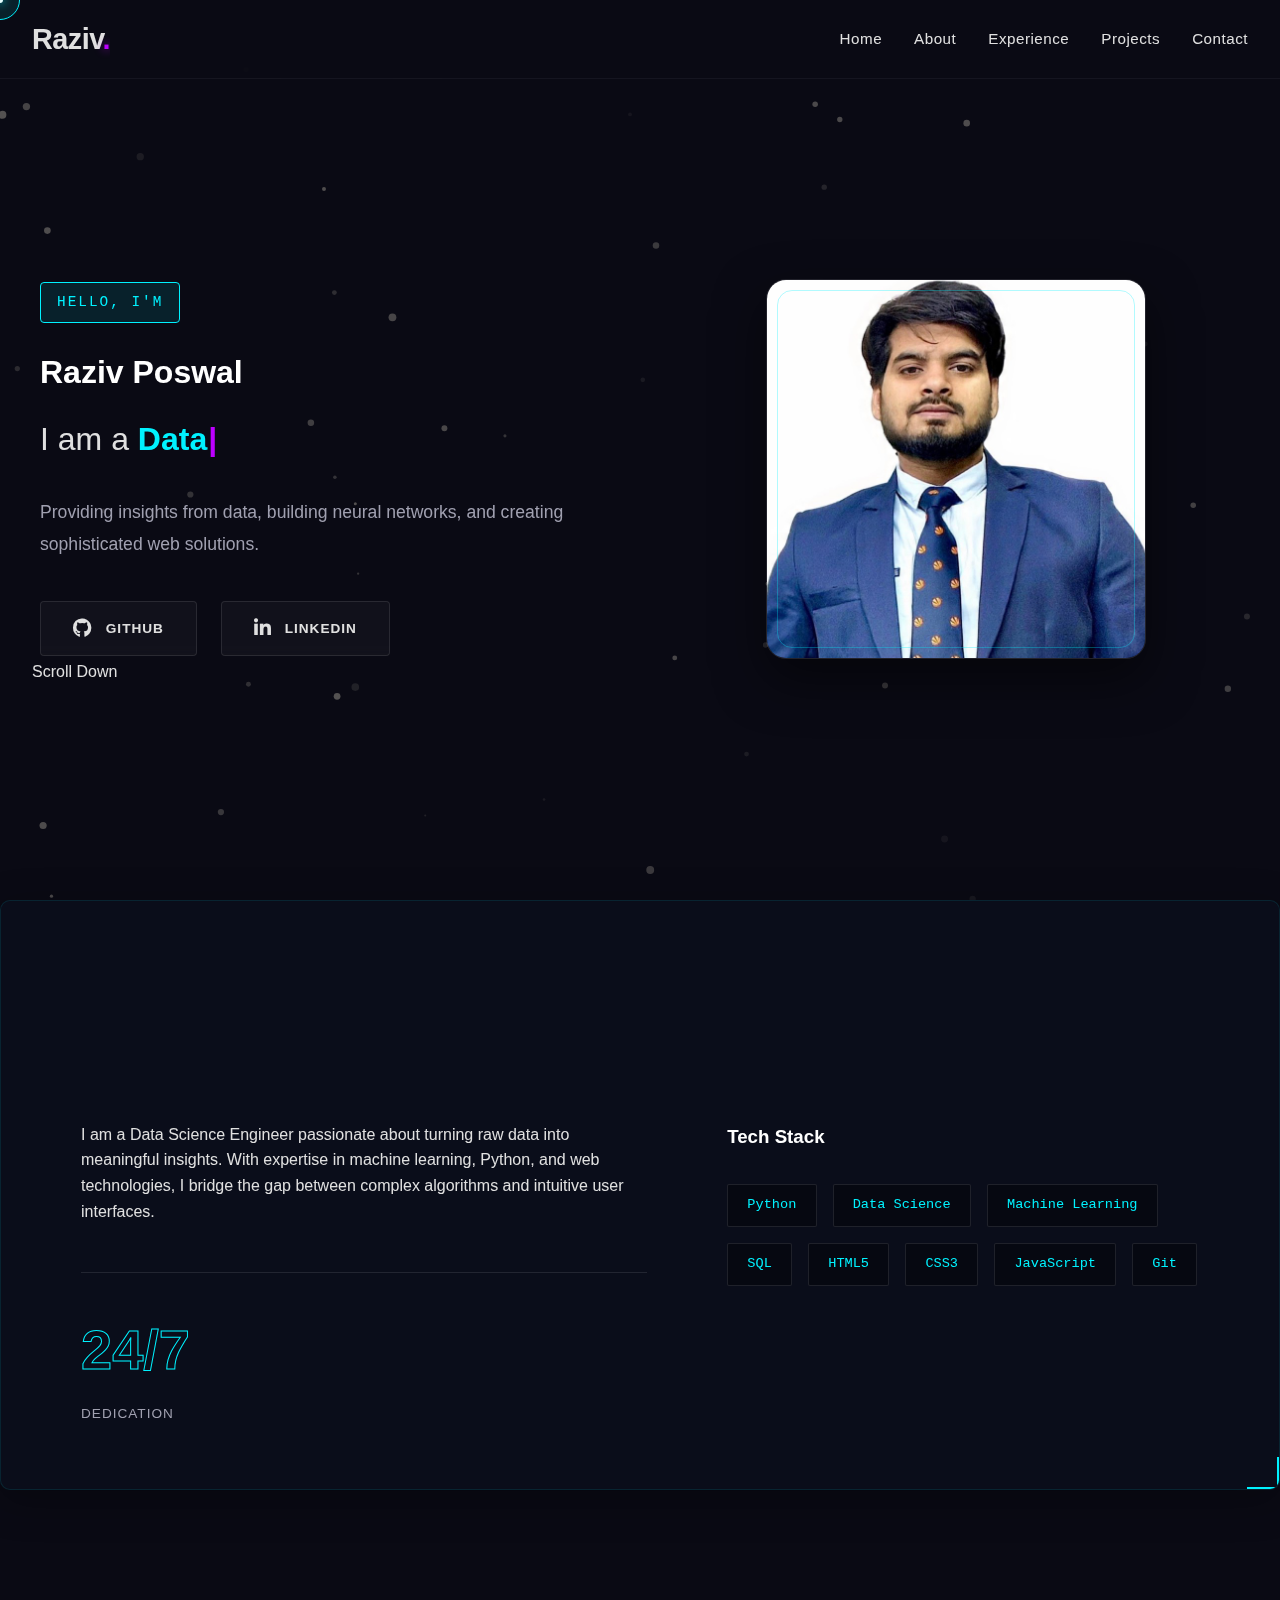
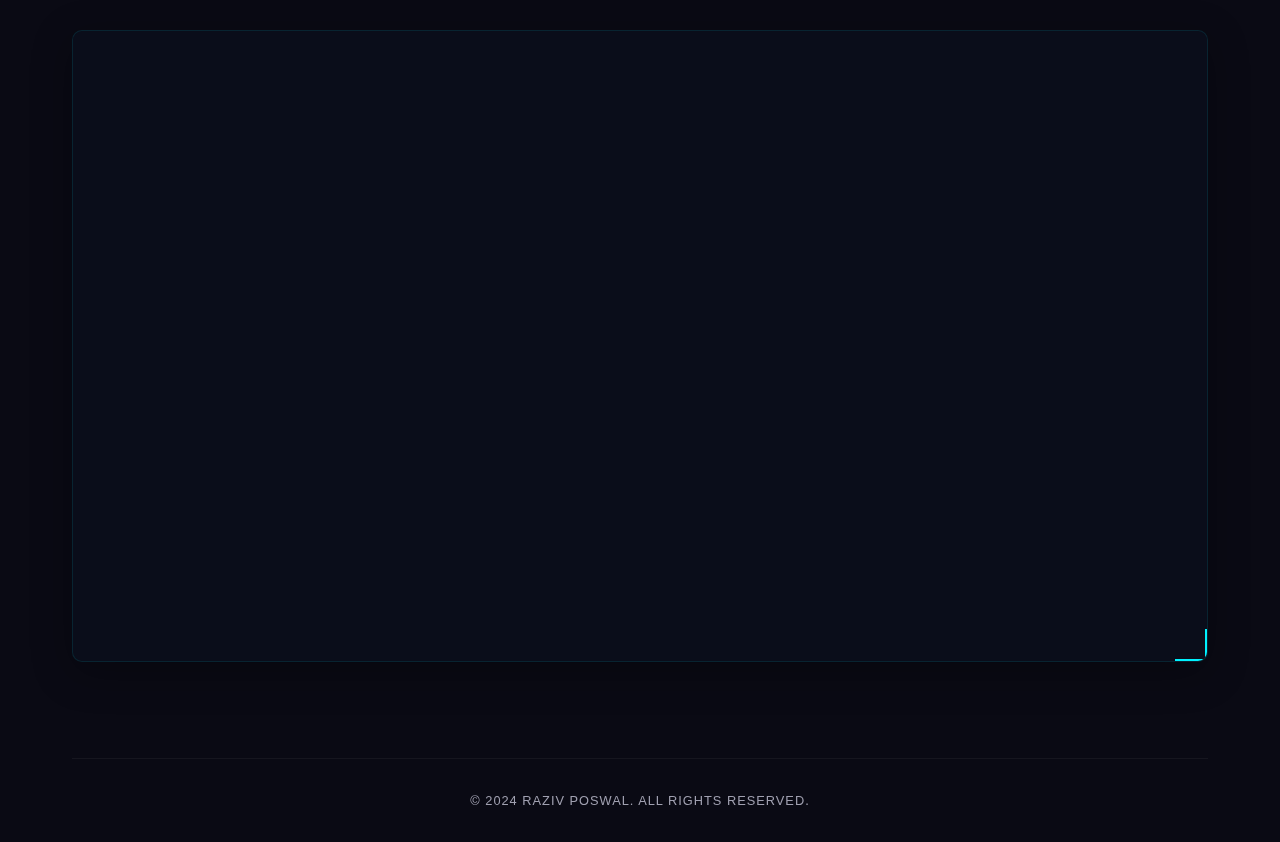
<file: index.html>
<!DOCTYPE html>
<html lang="en">

<head>
    <meta charset="UTF-8">
    <meta name="viewport" content="width=device-width, initial-scale=1.0">
    <title>Raziv | Data Science Engineer</title>
    <link rel="stylesheet" href="razivportfolio.css">
    <!-- Google Fonts -->
    <link rel="preconnect" href="https://fonts.googleapis.com">
    <link rel="preconnect" href="https://fonts.gstatic.com" crossorigin>
    <link href="https://fonts.googleapis.com/css2?family=Patrick+Hand&family=Quicksand:wght@400;500;700&display=swap"
        rel="stylesheet">
    <!-- Font Awesome -->
    <link rel="stylesheet" href="https://cdnjs.cloudflare.com/ajax/libs/font-awesome/6.4.0/css/all.min.css">
</head>

<body>
    <div class="cursor-dot"></div>
    <div class="cursor-outline"></div>

    <canvas id="bg-canvas"></canvas>

    <!-- Floating Clouds Element -->
    <div class="clouds"></div>

    <header>
        <nav class="navbar">
            <div class="logo">Raziv<span class="highlight">.</span></div>
            <ul class="nav-links">
                <li><a href="#home">Home</a></li>
                <li><a href="#about">About</a></li>
                <li><a href="#experience">Experience</a></li>
                <li><a href="#projects">Projects</a></li>
                <li><a href="#contact">Contact</a></li>
            </ul>
        </nav>
    </header>

    <main>
        <section id="home" class="hero-section">
            <div class="hero-content">
                <div class="hero-text">
                    <span class="greeting">Hello, I'm</span>
                    <h1 class="name">Raziv Poswal</h1>
                    <h2 class="role">I am a <span class="typing-text">Data Science Engineer</span></h2>
                    <p class="tagline">Providing insights from data, building neural networks, and creating
                        sophisticated web solutions.</p>

                    <div class="social-links">
                        <a href="https://github.com/rajivposwal" target="_blank" class="social-btn github magnetic-btn">
                            <i class="fab fa-github"></i>
                            <span>GitHub</span>
                        </a>
                        <a href="https://www.linkedin.com/in/rajivposla489" target="_blank"
                            class="social-btn linkedin magnetic-btn">
                            <i class="fab fa-linkedin-in"></i>
                            <span>LinkedIn</span>
                        </a>
                    </div>
                </div>

                <div class="hero-image-container">
                    <div class="image-wrapper tilt-card">
                        <img src="profile.jpg" alt="Raziv Poswal" class="profile-img">
                        <div class="img-border"></div>
                    </div>
                </div>
            </div>

            <div class="scroll-indicator">
                <div class="mouse"></div>
                <p>Scroll Down</p>
            </div>
        </section>

        <section id="about" class="about-section glass-panel">
            <div class="container">
                <h2 class="section-title">About Me</h2>
                <div class="about-grid">
                    <div class="about-text tilt-card">
                        <p>I am a Data Science Engineer passionate about turning raw data into meaningful insights. With
                            expertise in machine learning, Python, and web technologies, I bridge the gap between
                            complex algorithms and intuitive user interfaces.</p>
                        <div class="stats-container">

                            <div class="stat-item">
                                <span class="stat-number">24/7</span>
                                <span class="stat-label">Dedication</span>
                            </div>
                        </div>
                    </div>
                    <div class="skills-wrapper tilt-card">
                        <h3>Tech Stack</h3>
                        <div class="skill-tags">
                            <span class="tag">Python</span>
                            <span class="tag">Data Science</span>
                            <span class="tag">Machine Learning</span>
                            <span class="tag">SQL</span>
                            <span class="tag">HTML5</span>
                            <span class="tag">CSS3</span>
                            <span class="tag">JavaScript</span>
                            <span class="tag">Git</span>
                        </div>
                    </div>
                </div>
            </div>
        </section>

        <section id="experience" class="experience-section">
            <div class="container">
                <h2 class="section-title">What I Do</h2>
                <div class="cards-grid">
                    <div class="card glass-card tilt-card">
                        <div class="card-icon"><i class="fas fa-brain"></i></div>
                        <h3>Data Science</h3>
                        <p>Analyzing large datasets to uncover trends, build predictive models, and drive data-informed
                            decisions.</p>
                    </div>
                    <div class="card glass-card tilt-card">
                        <div class="card-icon"><i class="fas fa-network-wired"></i></div>
                        <h3>Machine Learning</h3>
                        <p>Developing and deploying machine learning algorithms for automation and intelligent systems.
                        </p>
                    </div>
                    <div class="card glass-card tilt-card">
                        <div class="card-icon"><i class="fas fa-code"></i></div>
                        <h3>Web Development</h3>
                        <p>Creating responsive, data-driven web applications with modern frontend and backend
                            technologies.</p>
                    </div>
                </div>
            </div>
        </section>

        <section id="projects" class="projects-section">
            <div class="container">
                <h2 class="section-title">Featured Projects</h2>
                <div class="projects-grid">
                    <div class="project-card glass-card">
                        <div class="project-image">
                            <div class="tech-overlay"></div>
                            <img src="lmstech.webp" alt="NexLib System" class="project-img">
                        </div>
                        <div class="project-info">
                            <h3>NexLib Management System</h3>
                            <p>A high-tech digital library platform. Features a futuristic interface, user/admin
                                portals, automated fine calculation (₹100/week), and real-time inventory tracking.</p>
                            <div class="project-links">
                                <a href="librarymanagementsystem/" target="_blank" class="btn-link">
                                    <i class="fas fa-play"></i> Live System
                                </a>
                            </div>
                        </div>
                    </div>

                    <div class="project-card glass-card">
                        <div class="project-image">
                            <div class="tech-overlay"></div>
                            <img src="ticketbooking.png" alt="Global Ticket Booking System" class="project-img">
                        </div>
                        <div class="project-info">
                            <h3>Global Ticket Booking System</h3>
                            <p>A comprehensive travel booking platform supporting Flights, Hotels, Trains, and Buses.
                                Features real-time FlightRadar24 tracking, live geocoding, and mobile-responsive UI.</p>
                            <div class="project-links">
                                <a href="https://github.com/rajivposwal/travel.universe" target="_blank"
                                    class="btn-link">
                                    <i class="fas fa-play"></i> View Repository
                                </a>
                            </div>
                        </div>
                    </div>
                </div>
            </div>
        </section>

        <section id="contact" class="contact-section footer-section">
            <div class="container">
                <div class="contact-wrapper glass-panel">


                    <div class="contact-details-grid">
                        <a href="mailto:rajivposwal489@gmail.com" class="contact-item magnetic-btn">
                            <i class="fas fa-envelope"></i>
                            <div>
                                <h4>Email</h4>
                                <span>rajivposwal489@gmail.com</span>
                            </div>
                        </a>
                        <div class="contact-item magnetic-btn">
                            <i class="fas fa-phone"></i>
                            <div>
                                <h4>Phone</h4>
                                <span>+91 9896144387</span>
                            </div>
                        </div>
                        <a href="https://www.linkedin.com/in/rajivposla489" target="_blank"
                            class="contact-item magnetic-btn">
                            <i class="fab fa-linkedin"></i>
                            <div>
                                <h4>LinkedIn</h4>
                                <span>/in/rajivposla489</span>
                            </div>
                        </a>
                        <a href="https://github.com/rajivposwal" target="_blank" class="contact-item magnetic-btn">
                            <i class="fab fa-github"></i>
                            <div>
                                <h4>GitHub</h4>
                                <span>@rajivposwal</span>
                            </div>
                        </a>
                    </div>
                </div>
                <footer>
                    <p>&copy; 2024 Raziv Poswal. All Rights Reserved.</p>
                </footer>
            </div>
        </section>

    </main>

    <script src="razivportfolio.js"></script>
</body>

</html>
</file>
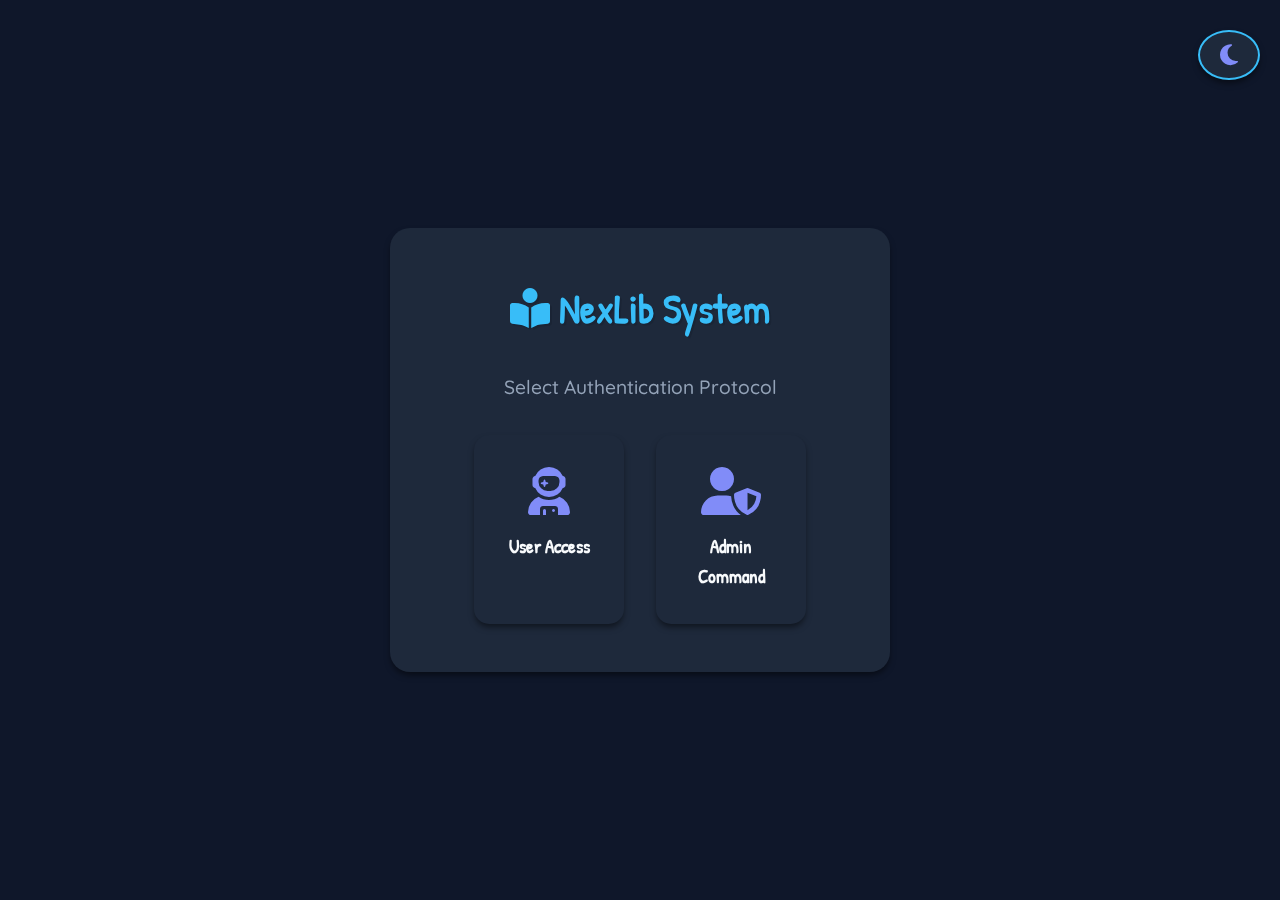
<file: librarymanagementsystem/index.html>
<!DOCTYPE html>
<html lang="en">

<head>
    <meta charset="UTF-8">
    <meta name="viewport" content="width=device-width, initial-scale=1.0">
    <title>NexLib | Whimsical Library</title>
    <link rel="stylesheet" href="library.css">
    <!-- Font Awesome -->
    <link rel="stylesheet" href="https://cdnjs.cloudflare.com/ajax/libs/font-awesome/6.4.0/css/all.min.css">
    <!-- Google Fonts -->
    <link
        href="https://fonts.googleapis.com/css2?family=Patrick+Hand&family=Quicksand:wght@400;500;600;700&display=swap"
        rel="stylesheet">
</head>

<body>
    <!-- Floating Clouds Element -->
    <div class="clouds"></div>
    <button id="theme-toggle" class="theme-toggle">
        <i class="fas fa-moon"></i>
    </button>

    <!-- Notification Toast -->
    <div id="toast" class="toast hidden">
        <i class="fas fa-info-circle"></i>
        <span id="toast-message">Notification</span>
    </div>

    <!-- Login Container -->
    <div id="login-container" class="container active">
        <div class="login-wrapper glass-panel">
            <h1 class="system-title"><i class="fas fa-book-reader"></i> NexLib System</h1>

            <!-- Login Selection Screen -->
            <div id="login-selection" class="login-selection">
                <p class="select-role-text">Select Authentication Protocol</p>
                <div class="role-cards">
                    <div class="role-card" id="btn-select-user">
                        <i class="fas fa-user-astronaut"></i>
                        <h3>User Access</h3>
                    </div>
                    <div class="role-card" id="btn-select-admin">
                        <i class="fas fa-user-shield"></i>
                        <h3>Admin Command</h3>
                    </div>
                </div>
            </div>

            <!-- User Login Form -->
            <form id="user-login-form" class="login-form hidden">
                <button type="button" class="back-link" id="btn-back-user"><i class="fas fa-arrow-left"></i>
                    Back</button>
                <div class="input-group">
                    <i class="fas fa-envelope"></i>
                    <input type="email" id="user-email" placeholder="Enter Gmail ID" required>
                </div>
                <div class="input-group">
                    <i class="fas fa-mobile-alt"></i>
                    <input type="tel" id="user-phone" placeholder="Enter Phone Number" required>
                </div>

                <div id="otp-section" class="hidden">
                    <div class="input-group">
                        <i class="fas fa-key"></i>
                        <input type="text" id="user-otp" placeholder="Enter OTP">
                    </div>
                </div>

                <button type="button" id="btn-send-otp" class="action-btn">Send OTP</button>
                <button type="submit" id="btn-verify-otp" class="action-btn hidden">Verify & Login</button>
            </form>

            <!-- Admin Login Form -->
            <form id="admin-login-form" class="login-form hidden">
                <button type="button" class="back-link" id="btn-back-admin"><i class="fas fa-arrow-left"></i>
                    Back</button>
                <div class="input-group">
                    <i class="fas fa-user-shield"></i>
                    <input type="text" id="admin-username" placeholder="Admin Username" required>
                </div>
                <div class="input-group">
                    <i class="fas fa-lock"></i>
                    <input type="password" id="admin-password" placeholder="Password" required>
                </div>
                <button type="submit" class="action-btn">Access Console</button>
            </form>
        </div>
    </div>

    <!-- User Dashboard -->
    <div id="user-dashboard" class="container hidden">
        <header class="dashboard-header">
            <div class="user-info">
                <i class="fas fa-user-circle"></i>
                <span id="display-user-email">User</span>
            </div>
            <h2 class="dashboard-title">Library Interface</h2>
            <button id="user-logout" class="logout-btn"><i class="fas fa-power-off"></i> Logout</button>
        </header>

        <main class="dashboard-content">
            <!-- Stats Summary -->
            <div class="stats-panel">
                <div class="stat-card">
                    <h3>Active Rentals</h3>
                    <span id="active-rentals-count">0</span>
                </div>
                <div class="stat-card">
                    <h3>Total Fines</h3>
                    <span id="total-fines">₹0</span>
                </div>
            </div>

            <!-- Tabs -->
            <div class="tabs">
                <button class="tab-btn active" data-target="available-books">Available Books</button>
                <button class="tab-btn" data-target="my-rentals">My Rentals</button>
            </div>

            <div id="available-books" class="tab-content active">
                <div class="search-bar">
                    <input type="text" id="book-search" placeholder="Search available books...">
                    <i class="fas fa-search"></i>
                </div>
                <div id="books-grid" class="books-grid">
                    <!-- Books will be injected here -->
                </div>
            </div>

            <div id="my-rentals" class="tab-content">
                <div class="rental-info-banner">
                    <i class="fas fa-exclamation-triangle"></i> Note: Return books within 7 days to avoid a ₹100 fine.
                </div>
                <div id="rentals-list" class="rentals-list">
                    <!-- Rented books will act here -->
                </div>
            </div>
        </main>
    </div>

    <!-- Admin Dashboard -->
    <div id="admin-dashboard" class="container hidden">
        <header class="dashboard-header admin-header">
            <div class="user-info">
                <i class="fas fa-shield-alt"></i>
                <span>Administrator</span>
            </div>
            <h2 class="dashboard-title">Command Center</h2>
            <button id="admin-logout" class="logout-btn"><i class="fas fa-power-off"></i> Logout</button>
        </header>

        <main class="dashboard-content">
            <div class="admin-actions">
                <button id="btn-add-book-modal" class="action-btn primary"><i class="fas fa-plus"></i> Add New
                    Book</button>
            </div>

            <div class="books-management">
                <h3>Library Inventory</h3>
                <div class="table-responsive">
                    <table class="tech-table">
                        <thead>
                            <tr>
                                <th>ID</th>
                                <th>Title</th>
                                <th>Author</th>
                                <th>Section</th>
                                <th>Status</th>
                                <th>Actions</th>
                            </tr>
                        </thead>
                        <tbody id="admin-books-table">
                            <!-- Admin Book Rows -->
                        </tbody>
                    </table>
                </div>
            </div>
        </main>
    </div>

    <!-- Add/Edit Book Modal -->
    <div id="book-modal" class="modal hidden">
        <div class="modal-content glass-panel">
            <span class="close-modal">&times;</span>
            <h2 id="modal-title">Add New Book</h2>
            <form id="book-form">
                <input type="hidden" id="book-id">
                <div class="input-group">
                    <label>Title</label>
                    <input type="text" id="book-title" required>
                </div>
                <div class="input-group">
                    <label>Author</label>
                    <input type="text" id="book-author" required>
                </div>
                <div class="input-group">
                    <label>Section/Genre</label>
                    <select id="book-section" required>
                        <option value="Fiction">Fiction</option>
                        <option value="Science">Science</option>
                        <option value="History">History</option>
                        <option value="Technology">Technology</option>
                        <option value="Arts">Arts</option>
                    </select>
                </div>
                <div class="input-group">
                    <label>Cover Image URL (Optional)</label>
                    <input type="url" id="book-cover" placeholder="https://example.com/image.jpg">
                </div>
                <button type="submit" class="action-btn">Save Book</button>
            </form>
        </div>
    </div>

    <script src="library.js"></script>
</body>

</html>
</file>
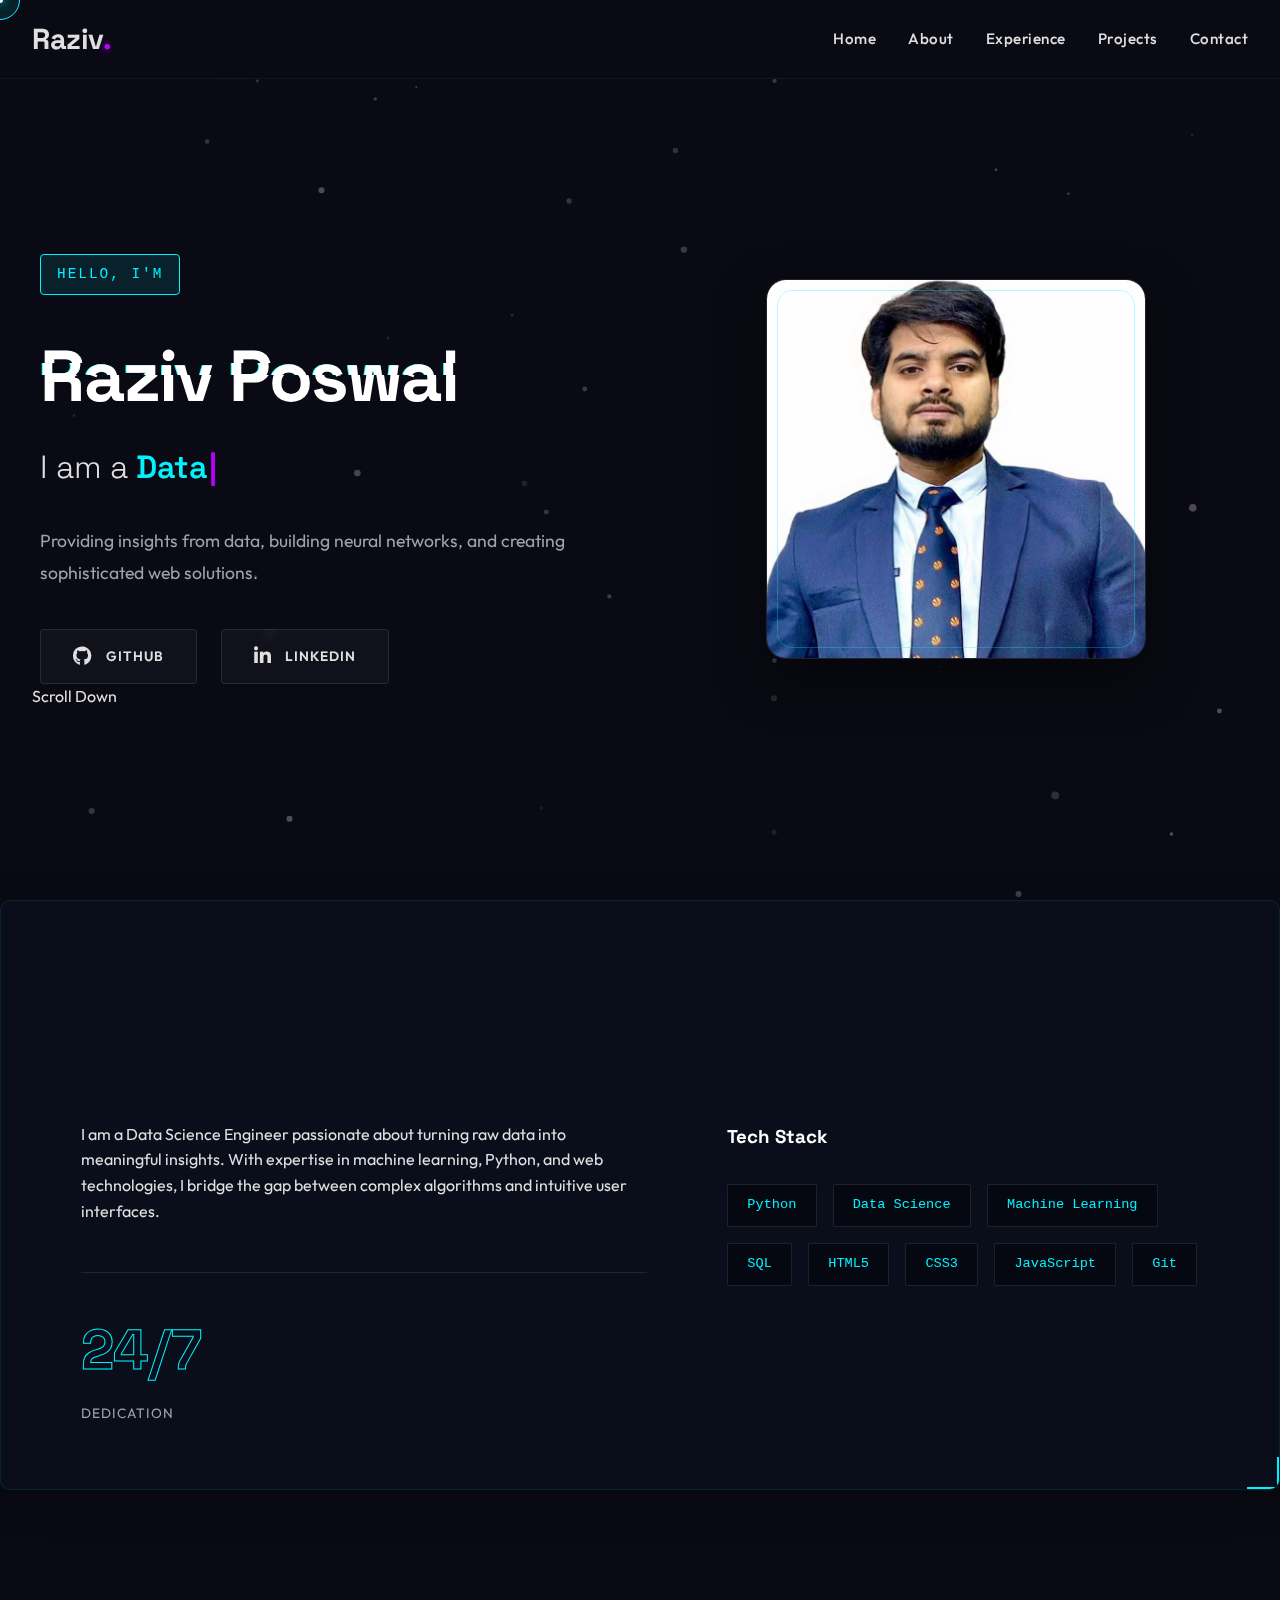
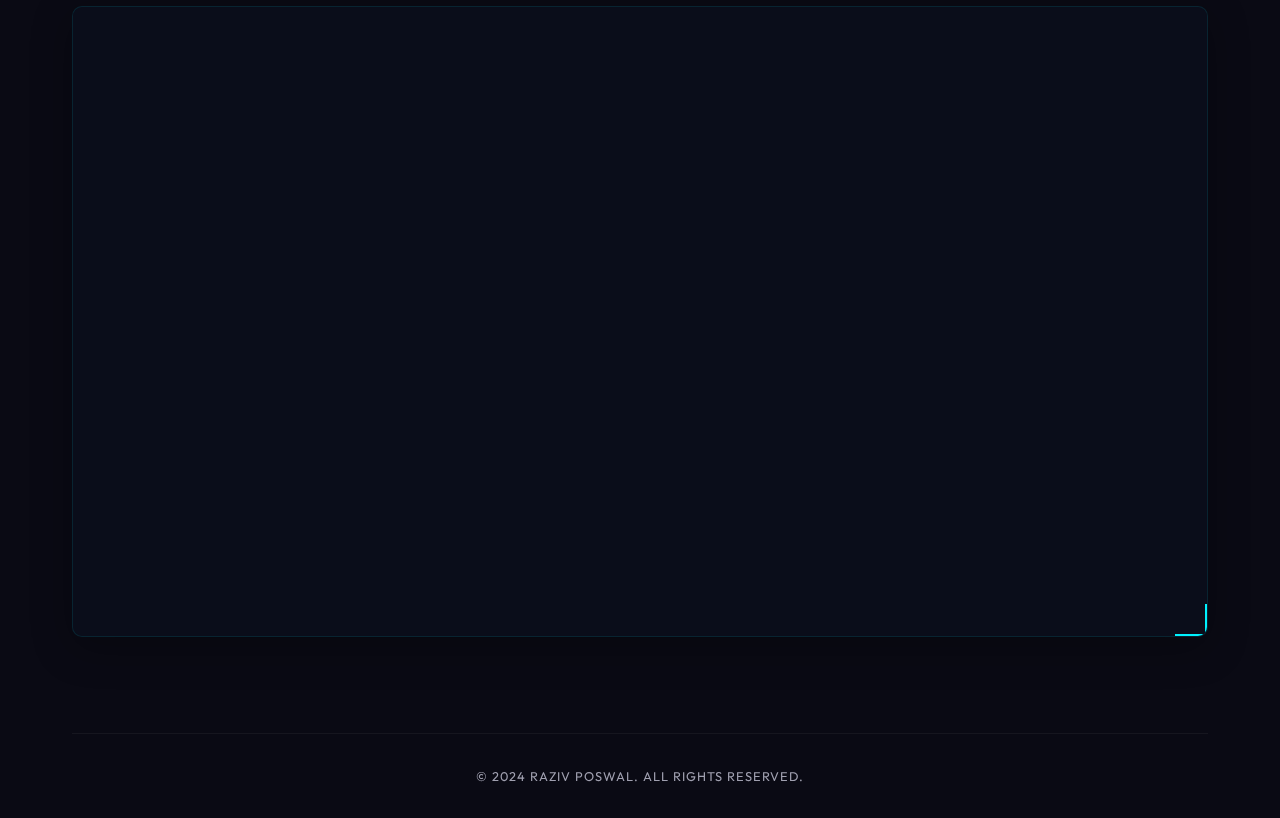
<file: razivportfolio.html>
<!DOCTYPE html>
<html lang="en">

<head>
    <meta charset="UTF-8">
    <meta name="viewport" content="width=device-width, initial-scale=1.0">
    <title>Raziv | Data Science Engineer</title>
    <link rel="stylesheet" href="razivportfolio.css">
    <!-- Google Fonts -->
    <link rel="preconnect" href="https://fonts.googleapis.com">
    <link rel="preconnect" href="https://fonts.gstatic.com" crossorigin>
    <link
        href="https://fonts.googleapis.com/css2?family=Outfit:wght@300;400;600;700&family=Space+Grotesk:wght@300;500;700&display=swap"
        rel="stylesheet">
    <!-- Font Awesome -->
    <link rel="stylesheet" href="https://cdnjs.cloudflare.com/ajax/libs/font-awesome/6.4.0/css/all.min.css">
</head>

<body>
    <div class="cursor-dot"></div>
    <div class="cursor-outline"></div>

    <canvas id="bg-canvas"></canvas>

    <header>
        <nav class="navbar">
            <div class="logo">Raziv<span class="highlight">.</span></div>
            <ul class="nav-links">
                <li><a href="#home">Home</a></li>
                <li><a href="#about">About</a></li>
                <li><a href="#experience">Experience</a></li>
                <li><a href="#projects">Projects</a></li>
                <li><a href="#contact">Contact</a></li>
            </ul>
        </nav>
    </header>

    <main>
        <section id="home" class="hero-section">
            <div class="hero-content">
                <div class="hero-text">
                    <span class="greeting">Hello, I'm</span>
                    <h1 class="name glitch" data-text="Raziv Poswal">Raziv Poswal</h1>
                    <h2 class="role">I am a <span class="typing-text">Data Science Engineer</span></h2>
                    <p class="tagline">Providing insights from data, building neural networks, and creating
                        sophisticated web solutions.</p>

                    <div class="social-links">
                        <a href="https://github.com/rajivposwal" target="_blank" class="social-btn github magnetic-btn">
                            <i class="fab fa-github"></i>
                            <span>GitHub</span>
                        </a>
                        <a href="https://www.linkedin.com/in/rajivposla489" target="_blank"
                            class="social-btn linkedin magnetic-btn">
                            <i class="fab fa-linkedin-in"></i>
                            <span>LinkedIn</span>
                        </a>
                    </div>
                </div>

                <div class="hero-image-container">
                    <div class="image-wrapper tilt-card">
                        <img src="profile.jpg" alt="Raziv Poswal" class="profile-img">
                        <div class="img-border"></div>
                    </div>
                </div>
            </div>

            <div class="scroll-indicator">
                <div class="mouse"></div>
                <p>Scroll Down</p>
            </div>
        </section>

        <section id="about" class="about-section glass-panel">
            <div class="container">
                <h2 class="section-title">About Me</h2>
                <div class="about-grid">
                    <div class="about-text tilt-card">
                        <p>I am a Data Science Engineer passionate about turning raw data into meaningful insights. With
                            expertise in machine learning, Python, and web technologies, I bridge the gap between
                            complex algorithms and intuitive user interfaces.</p>
                        <div class="stats-container">

                            <div class="stat-item">
                                <span class="stat-number">24/7</span>
                                <span class="stat-label">Dedication</span>
                            </div>
                        </div>
                    </div>
                    <div class="skills-wrapper tilt-card">
                        <h3>Tech Stack</h3>
                        <div class="skill-tags">
                            <span class="tag">Python</span>
                            <span class="tag">Data Science</span>
                            <span class="tag">Machine Learning</span>
                            <span class="tag">SQL</span>
                            <span class="tag">HTML5</span>
                            <span class="tag">CSS3</span>
                            <span class="tag">JavaScript</span>
                            <span class="tag">Git</span>
                        </div>
                    </div>
                </div>
            </div>
        </section>

        <section id="experience" class="experience-section">
            <div class="container">
                <h2 class="section-title">What I Do</h2>
                <div class="cards-grid">
                    <div class="card glass-card tilt-card">
                        <div class="card-icon"><i class="fas fa-brain"></i></div>
                        <h3>Data Science</h3>
                        <p>Analyzing large datasets to uncover trends, build predictive models, and drive data-informed
                            decisions.</p>
                    </div>
                    <div class="card glass-card tilt-card">
                        <div class="card-icon"><i class="fas fa-network-wired"></i></div>
                        <h3>Machine Learning</h3>
                        <p>Developing and deploying machine learning algorithms for automation and intelligent systems.
                        </p>
                    </div>
                    <div class="card glass-card tilt-card">
                        <div class="card-icon"><i class="fas fa-code"></i></div>
                        <h3>Web Development</h3>
                        <p>Creating responsive, data-driven web applications with modern frontend and backend
                            technologies.</p>
                    </div>
                </div>
            </div>
        </section>

        <section id="projects" class="projects-section">
            <div class="container">
                <h2 class="section-title">Featured Projects</h2>
                <div class="projects-grid">
                    <div class="project-card glass-card">
                        <div class="project-image">
                            <div class="tech-overlay"></div>
                            <img src="lmstech.webp" alt="NexLib System" class="project-img">
                        </div>
                        <div class="project-info">
                            <h3>NexLib Management System</h3>
                            <p>A high-tech digital library platform. Features a futuristic interface, user/admin
                                portals, automated fine calculation (₹100/week), and real-time inventory tracking.</p>
                            <div class="project-links">
                                <a href="http://localhost:8080/library.html" target="_blank" class="btn-link">
                                    <i class="fas fa-play"></i> Live System
                                </a>
                            </div>
                        </div>
                    </div>
                </div>
            </div>
        </section>

        <section id="contact" class="contact-section footer-section">
            <div class="container">
                <div class="contact-wrapper glass-panel">


                    <div class="contact-details-grid">
                        <a href="mailto:rajivposwal489@gmail.com" class="contact-item magnetic-btn">
                            <i class="fas fa-envelope"></i>
                            <div>
                                <h4>Email</h4>
                                <span>rajivposwal489@gmail.com</span>
                            </div>
                        </a>
                        <div class="contact-item magnetic-btn">
                            <i class="fas fa-phone"></i>
                            <div>
                                <h4>Phone</h4>
                                <span>+91 9896144387</span>
                            </div>
                        </div>
                        <a href="https://www.linkedin.com/in/rajivposla489" target="_blank"
                            class="contact-item magnetic-btn">
                            <i class="fab fa-linkedin"></i>
                            <div>
                                <h4>LinkedIn</h4>
                                <span>/in/rajivposla489</span>
                            </div>
                        </a>
                        <a href="https://github.com/rajivposwal" target="_blank" class="contact-item magnetic-btn">
                            <i class="fab fa-github"></i>
                            <div>
                                <h4>GitHub</h4>
                                <span>@rajivposwal</span>
                            </div>
                        </a>
                    </div>
                </div>
                <footer>
                    <p>&copy; 2024 Raziv Poswal. All Rights Reserved.</p>
                </footer>
            </div>
        </section>

    </main>

    <script src="razivportfolio.js"></script>
</body>

</html>
</file>
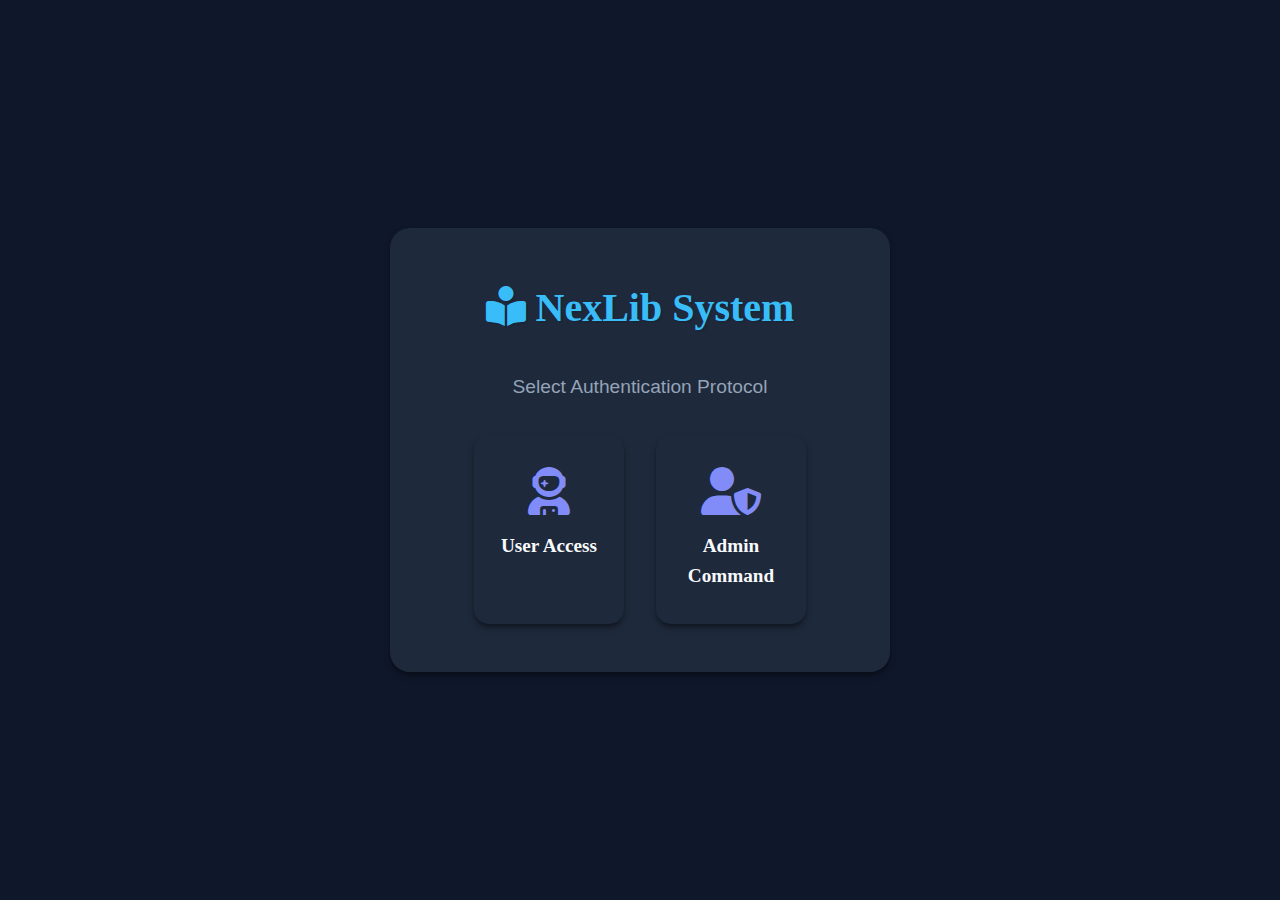
<file: librarymanagementsystem/library.html>
<!DOCTYPE html>
<html lang="en">

<head>
    <meta charset="UTF-8">
    <meta name="viewport" content="width=device-width, initial-scale=1.0">
    <title>NexLib | High-Tech Library System</title>
    <link rel="stylesheet" href="library.css">
    <!-- Font Awesome -->
    <link rel="stylesheet" href="https://cdnjs.cloudflare.com/ajax/libs/font-awesome/6.4.0/css/all.min.css">
    <!-- Google Fonts -->
    <link
        href="https://fonts.googleapis.com/css2?family=Orbitron:wght@400;500;700&family=Rajdhani:wght@300;500;600&display=swap"
        rel="stylesheet">
</head>

<body>
    <div class="background-grid"></div>
    <div class="scan-line"></div>

    <!-- Notification Toast -->
    <div id="toast" class="toast hidden">
        <i class="fas fa-info-circle"></i>
        <span id="toast-message">Notification</span>
    </div>

    <!-- Login Container -->
    <div id="login-container" class="container active">
        <div class="login-wrapper glass-panel">
            <h1 class="system-title"><i class="fas fa-book-reader"></i> NexLib System</h1>

            <!-- Login Selection Screen -->
            <div id="login-selection" class="login-selection">
                <p class="select-role-text">Select Authentication Protocol</p>
                <div class="role-cards">
                    <div class="role-card" id="btn-select-user">
                        <i class="fas fa-user-astronaut"></i>
                        <h3>User Access</h3>
                    </div>
                    <div class="role-card" id="btn-select-admin">
                        <i class="fas fa-user-shield"></i>
                        <h3>Admin Command</h3>
                    </div>
                </div>
            </div>

            <!-- User Login Form -->
            <form id="user-login-form" class="login-form hidden">
                <button type="button" class="back-link" id="btn-back-user"><i class="fas fa-arrow-left"></i>
                    Back</button>
                <div class="input-group">
                    <i class="fas fa-envelope"></i>
                    <input type="email" id="user-email" placeholder="Enter Gmail ID" required>
                </div>
                <div class="input-group">
                    <i class="fas fa-mobile-alt"></i>
                    <input type="tel" id="user-phone" placeholder="Enter Phone Number" required>
                </div>

                <div id="otp-section" class="hidden">
                    <div class="input-group">
                        <i class="fas fa-key"></i>
                        <input type="text" id="user-otp" placeholder="Enter OTP">
                    </div>
                </div>

                <button type="button" id="btn-send-otp" class="action-btn">Send OTP</button>
                <button type="submit" id="btn-verify-otp" class="action-btn hidden">Verify & Login</button>
            </form>

            <!-- Admin Login Form -->
            <form id="admin-login-form" class="login-form hidden">
                <button type="button" class="back-link" id="btn-back-admin"><i class="fas fa-arrow-left"></i>
                    Back</button>
                <div class="input-group">
                    <i class="fas fa-user-shield"></i>
                    <input type="text" id="admin-username" placeholder="Admin Username" required>
                </div>
                <div class="input-group">
                    <i class="fas fa-lock"></i>
                    <input type="password" id="admin-password" placeholder="Password" required>
                </div>
                <button type="submit" class="action-btn">Access Console</button>
            </form>
        </div>
    </div>

    <!-- User Dashboard -->
    <div id="user-dashboard" class="container hidden">
        <header class="dashboard-header">
            <div class="user-info">
                <i class="fas fa-user-circle"></i>
                <span id="display-user-email">User</span>
            </div>
            <h2 class="dashboard-title">Library Interface</h2>
            <button id="user-logout" class="logout-btn"><i class="fas fa-power-off"></i> Logout</button>
        </header>

        <main class="dashboard-content">
            <!-- Stats Summary -->
            <div class="stats-panel">
                <div class="stat-card">
                    <h3>Active Rentals</h3>
                    <span id="active-rentals-count">0</span>
                </div>
                <div class="stat-card">
                    <h3>Total Fines</h3>
                    <span id="total-fines">₹0</span>
                </div>
            </div>

            <!-- Tabs -->
            <div class="tabs">
                <button class="tab-btn active" data-target="available-books">Available Books</button>
                <button class="tab-btn" data-target="my-rentals">My Rentals</button>
            </div>

            <div id="available-books" class="tab-content active">
                <div class="search-bar">
                    <input type="text" id="book-search" placeholder="Search available books...">
                    <i class="fas fa-search"></i>
                </div>
                <div id="books-grid" class="books-grid">
                    <!-- Books will be injected here -->
                </div>
            </div>

            <div id="my-rentals" class="tab-content">
                <div class="rental-info-banner">
                    <i class="fas fa-exclamation-triangle"></i> Note: Return books within 7 days to avoid a ₹100 fine.
                </div>
                <div id="rentals-list" class="rentals-list">
                    <!-- Rented books will act here -->
                </div>
            </div>
        </main>
    </div>

    <!-- Admin Dashboard -->
    <div id="admin-dashboard" class="container hidden">
        <header class="dashboard-header admin-header">
            <div class="user-info">
                <i class="fas fa-shield-alt"></i>
                <span>Administrator</span>
            </div>
            <h2 class="dashboard-title">Command Center</h2>
            <button id="admin-logout" class="logout-btn"><i class="fas fa-power-off"></i> Logout</button>
        </header>

        <main class="dashboard-content">
            <div class="admin-actions">
                <button id="btn-add-book-modal" class="action-btn primary"><i class="fas fa-plus"></i> Add New
                    Book</button>
            </div>

            <div class="books-management">
                <h3>Library Inventory</h3>
                <div class="table-responsive">
                    <table class="tech-table">
                        <thead>
                            <tr>
                                <th>ID</th>
                                <th>Title</th>
                                <th>Author</th>
                                <th>Section</th>
                                <th>Status</th>
                                <th>Actions</th>
                            </tr>
                        </thead>
                        <tbody id="admin-books-table">
                            <!-- Admin Book Rows -->
                        </tbody>
                    </table>
                </div>
            </div>
        </main>
    </div>

    <!-- Add/Edit Book Modal -->
    <div id="book-modal" class="modal hidden">
        <div class="modal-content glass-panel">
            <span class="close-modal">&times;</span>
            <h2 id="modal-title">Add New Book</h2>
            <form id="book-form">
                <input type="hidden" id="book-id">
                <div class="input-group">
                    <label>Title</label>
                    <input type="text" id="book-title" required>
                </div>
                <div class="input-group">
                    <label>Author</label>
                    <input type="text" id="book-author" required>
                </div>
                <div class="input-group">
                    <label>Section/Genre</label>
                    <select id="book-section" required>
                        <option value="Fiction">Fiction</option>
                        <option value="Science">Science</option>
                        <option value="History">History</option>
                        <option value="Technology">Technology</option>
                        <option value="Arts">Arts</option>
                    </select>
                </div>
                <div class="input-group">
                    <label>Cover Image URL (Optional)</label>
                    <input type="url" id="book-cover" placeholder="https://example.com/image.jpg">
                </div>
                <button type="submit" class="action-btn">Save Book</button>
            </form>
        </div>
    </div>

    <script src="library.js"></script>
</body>

</html>
</file>
<file: razivportfolio.css>
:root {
    --primary-color: #00f2ff;
    --secondary-color: #bd00ff;
    --background: #0a0a14;
    --text-color: #e0e0e0;
    --text-muted: #a0a0b0;
    --card-bg: rgba(255, 255, 255, 0.05);
    --glass-border: rgba(255, 255, 255, 0.1);
    --nav-bg: rgba(10, 10, 20, 0.8);
    --font-heading: 'Space Grotesk', sans-serif;
    --font-body: 'Outfit', sans-serif;

    --transition-fast: 0.3s ease;
    --transition-smooth: 0.6s cubic-bezier(0.25, 0.46, 0.45, 0.94);
}

* {
    margin: 0;
    padding: 0;
    box-sizing: border-box;
    scroll-behavior: smooth;
}

body {
    font-family: var(--font-body);
    background-color: var(--background);
    color: var(--text-color);
    overflow-x: hidden;
    line-height: 1.6;
    cursor: none;
    /* Hide default cursor */
}

/* Custom Cursor */
.cursor-dot,
.cursor-outline {
    position: fixed;
    top: 0;
    left: 0;
    transform: translate(-50%, -50%);
    border-radius: 50%;
    pointer-events: none;
    z-index: 9999;
}

.cursor-dot {
    width: 6px;
    height: 6px;
    background-color: #fff;
    box-shadow: 0 0 10px var(--primary-color);
}

.cursor-outline {
    width: 40px;
    height: 40px;
    border: 1px solid var(--primary-color);
    background: rgba(0, 242, 255, 0.1);
    transition: width 0.2s, height 0.2s, transform 0.1s;
}

/* Canvas Background */
#bg-canvas {
    position: fixed;
    top: 0;
    left: 0;
    width: 100%;
    height: 100%;
    z-index: -1;
    opacity: 0.5;
    /* Slightly more visible for 'high tech' feel */
}

/* Typography & General */
h1,
h2,
h3,
h4,
h5,
h6 {
    font-family: var(--font-heading);
    font-weight: 700;
    color: #fff;
    margin-bottom: 1rem;
}

a {
    text-decoration: none;
    color: inherit;
    transition: var(--transition-fast);
}

ul {
    list-style: none;
}

.container {
    max-width: 1200px;
    margin: 0 auto;
    padding: 0 2rem;
}

.highlight {
    color: var(--secondary-color);
    text-shadow: 0 0 10px var(--secondary-color);
}

/* Header & Nav */
header {
    position: fixed;
    top: 0;
    width: 100%;
    z-index: 100;
    background: rgba(10, 10, 20, 0.6);
    backdrop-filter: blur(15px);
    border-bottom: 1px solid rgba(255, 255, 255, 0.05);
}

.navbar {
    display: flex;
    justify-content: space-between;
    align-items: center;
    padding: 1rem 2rem;
    max-width: 1400px;
    margin: 0 auto;
}

.logo {
    font-size: 1.8rem;
    font-weight: 700;
    font-family: var(--font-heading);
    letter-spacing: -0.5px;
    position: relative;
    overflow: hidden;
}

.nav-links {
    display: flex;
    gap: 2rem;
}

.nav-links li a {
    font-weight: 500;
    position: relative;
    padding: 0.5rem 0;
    font-size: 0.95rem;
    letter-spacing: 0.5px;
}

.nav-links li a::after {
    content: '';
    position: absolute;
    bottom: 0;
    left: 0;
    width: 0;
    height: 2px;
    background: var(--secondary-color);
    transition: width 0.3s ease;
    box-shadow: 0 0 10px var(--secondary-color);
}

.nav-links li a:hover::after {
    width: 100%;
}

/* Hero Section */
.hero-section {
    min-height: 100vh;
    display: flex;
    flex-direction: column;
    justify-content: center;
    position: relative;
    padding: 6rem 2rem 2rem;
    overflow: hidden;
}

.hero-content {
    display: flex;
    align-items: center;
    justify-content: space-between;
    max-width: 1200px;
    margin: 0 auto;
    width: 100%;
    gap: 4rem;
    z-index: 10;
}

.hero-text {
    flex: 1;
    perspective: 1000px;
}

.greeting {
    display: inline-block;
    padding: 0.5rem 1rem;
    background: rgba(0, 242, 255, 0.1);
    border: 1px solid var(--primary-color);
    border-radius: 4px;
    font-size: 0.9rem;
    color: var(--primary-color);
    margin-bottom: 1.5rem;
    text-transform: uppercase;
    letter-spacing: 2px;
    font-family: 'Space Mono', monospace;
    /* Monospace for tech feel */
}

/* Glitch Effect */
.glitch {
    font-size: 4.5rem;
    font-weight: 700;
    position: relative;
    color: #fff;
    letter-spacing: -2px;
    margin-bottom: 0.5rem;
}

.glitch::before,
.glitch::after {
    content: attr(data-text);
    position: absolute;
    top: 0;
    left: 0;
    width: 100%;
    height: 100%;
    background: var(--background);
}

.glitch::before {
    left: 2px;
    text-shadow: -1px 0 #ff00c1;
    clip: rect(44px, 450px, 56px, 0);
    animation: glitch-anim 5s infinite linear alternate-reverse;
}

.glitch::after {
    left: -2px;
    text-shadow: -1px 0 #00fff9;
    clip: rect(44px, 450px, 56px, 0);
    animation: glitch-anim2 5s infinite linear alternate-reverse;
}

@keyframes glitch-anim {
    0% {
        clip: rect(31px, 9999px, 94px, 0);
    }

    20% {
        clip: rect(6px, 9999px, 3px, 0);
    }

    40% {
        clip: rect(56px, 9999px, 20px, 0);
    }

    60% {
        clip: rect(21px, 9999px, 76px, 0);
    }

    80% {
        clip: rect(89px, 9999px, 11px, 0);
    }

    100% {
        clip: rect(4px, 9999px, 66px, 0);
    }
}

@keyframes glitch-anim2 {
    0% {
        clip: rect(65px, 9999px, 100px, 0);
    }

    20% {
        clip: rect(3px, 9999px, 33px, 0);
    }

    40% {
        clip: rect(100px, 9999px, 3px, 0);
    }

    60% {
        clip: rect(44px, 9999px, 86px, 0);
    }

    80% {
        clip: rect(33px, 9999px, 5px, 0);
    }

    100% {
        clip: rect(11px, 9999px, 63px, 0);
    }
}

.role {
    font-size: 2rem;
    color: var(--text-color);
    font-weight: 300;
    margin-bottom: 2rem;
}

.typing-text {
    color: var(--primary-color);
    font-weight: 600;
    position: relative;
}

.typing-text::after {
    content: '|';
    position: absolute;
    right: -10px;
    animation: blink 0.7s infinite;
    color: var(--secondary-color);
}

.tagline {
    font-size: 1.1rem;
    color: var(--text-muted);
    margin-bottom: 2.5rem;
    max-width: 550px;
    line-height: 1.8;
}

.social-links {
    display: flex;
    gap: 1.5rem;
}

.social-btn {
    display: flex;
    align-items: center;
    gap: 0.8rem;
    padding: 1rem 2rem;
    border-radius: 4px;
    /* More techy, less rounded */
    font-weight: 600;
    border: 1px solid var(--glass-border);
    background: rgba(255, 255, 255, 0.03);
    backdrop-filter: blur(5px);
    transition: all 0.3s ease;
    text-transform: uppercase;
    letter-spacing: 1px;
    font-size: 0.85rem;
}

.social-btn i {
    font-size: 1.2rem;
}

.social-btn:hover {
    background: rgba(0, 242, 255, 0.1);
    border-color: var(--primary-color);
    box-shadow: 0 0 20px rgba(0, 242, 255, 0.3);
    color: #fff;
}

/* 3D Image Container */
.hero-image-container {
    flex: 1;
    display: flex;
    justify-content: center;
    position: relative;
    perspective: 1000px;
}

.image-wrapper {
    position: relative;
    width: 380px;
    height: 380px;
    border-radius: 20px;
    overflow: hidden;
    box-shadow: 0 20px 50px rgba(0, 0, 0, 0.5);
    border: 1px solid rgba(255, 255, 255, 0.1);
    transform-style: preserve-3d;
    transition: transform 0.1s ease-out;
    /* Smooth follow via JS */
}

/* Tech border effect around image */
.image-wrapper::before {
    content: '';
    position: absolute;
    inset: 10px;
    border: 1px solid rgba(0, 242, 255, 0.3);
    z-index: 2;
    border-radius: 15px;
    pointer-events: none;
}

.profile-img {
    width: 100%;
    height: 100%;
    object-fit: cover;
    transform: scale(1.05);
    /* Avoid white edges on tilt */
}

/* Sections General */
section {
    padding: 8rem 0;
    position: relative;
}

.section-title {
    font-size: 3rem;
    text-align: center;
    margin-bottom: 5rem;
    position: relative;
    display: inline-block;
    left: 50%;
    transform: translateX(-50%);
    text-transform: uppercase;
    letter-spacing: 3px;
    background: linear-gradient(to right, #fff, var(--text-muted));
    -webkit-background-clip: text;
    background-clip: text;
    -webkit-text-fill-color: transparent;
}

.section-title::before {
    content: '<';
    position: absolute;
    left: -40px;
    color: var(--secondary-color);
    font-family: monospace;
    font-weight: 300;
    opacity: 0.5;
}

.section-title::after {
    content: '/>';
    position: absolute;
    right: -50px;
    /* Adjusted position */
    bottom: unset;
    /* Override previous */
    top: 0;
    width: auto;
    height: auto;
    background: none;
    color: var(--secondary-color);
    font-family: monospace;
    font-weight: 300;
    opacity: 0.5;
}

/* Glass Panels & Cards - High Tech Style */
.glass-panel {
    background: rgba(10, 15, 30, 0.6);
    backdrop-filter: blur(20px);
    border: 1px solid rgba(0, 242, 255, 0.1);
    border-radius: 10px;
    padding: 4rem 3rem;
    box-shadow: 0 10px 40px rgba(0, 0, 0, 0.3);
    position: relative;
    overflow: hidden;
}

/* Tech corners */
.glass-panel::after {
    content: '';
    position: absolute;
    bottom: 0;
    right: 0;
    width: 30px;
    height: 30px;
    border-bottom: 2px solid var(--primary-color);
    border-right: 2px solid var(--primary-color);
}

.about-grid {
    display: grid;
    grid-template-columns: 1.2fr 1fr;
    gap: 5rem;
    align-items: start;
}

.stats-container {
    display: flex;
    gap: 4rem;
    margin-top: 3rem;
    border-top: 1px solid rgba(255, 255, 255, 0.1);
    padding-top: 2rem;
}

.stat-item {
    display: flex;
    flex-direction: column;
}

.stat-number {
    font-size: 3.5rem;
    font-weight: 700;
    color: transparent;
    -webkit-text-stroke: 1px var(--primary-color);
    font-family: var(--font-heading);
    margin-bottom: 0.5rem;
}

.stat-label {
    font-size: 0.85rem;
    text-transform: uppercase;
    letter-spacing: 1px;
    color: var(--text-muted);
}

.skill-tags {
    display: flex;
    flex-wrap: wrap;
    gap: 1rem;
    margin-top: 2rem;
}

.tag {
    padding: 0.6rem 1.2rem;
    background: rgba(0, 0, 0, 0.3);
    border: 1px solid rgba(255, 255, 255, 0.1);
    border-radius: 2px;
    font-size: 0.85rem;
    font-family: 'Space Mono', monospace;
    transition: var(--transition-fast);
    color: var(--primary-color);
}

.tag:hover {
    background: rgba(0, 242, 255, 0.1);
    border-color: var(--primary-color);
    box-shadow: 0 0 15px rgba(0, 242, 255, 0.2);
    transform: translateY(-2px);
}

/* Experience Cards */
.cards-grid {
    display: grid;
    grid-template-columns: repeat(auto-fit, minmax(320px, 1fr));
    gap: 2.5rem;
}

.glass-card {
    background: rgba(20, 20, 35, 0.6);
    backdrop-filter: blur(10px);
    border: 1px solid rgba(255, 255, 255, 0.05);
    border-radius: 8px;
    padding: 3rem 2rem;
    transition: transform 0.1s;
    /* JS Tilt */
    position: relative;
    transform-style: preserve-3d;
}

.glass-card:hover {
    border-color: var(--secondary-color);
    box-shadow: 0 10px 30px rgba(189, 0, 255, 0.15);
}

.card-icon {
    font-size: 3rem;
    color: var(--primary-color);
    margin-bottom: 2rem;
    transform: translateZ(20px);
}

.glass-card h3 {
    font-size: 1.5rem;
    margin-bottom: 1rem;
    transform: translateZ(15px);
}

.glass-card p {
    color: var(--text-muted);
    font-size: 1rem;
    transform: translateZ(10px);
    line-height: 1.7;
}

/* Contact Section */
.contact-section {
    padding-bottom: 2rem;
}

.contact-wrapper {
    text-align: center;
}

.contact-desc {
    margin-bottom: 4rem;
    color: var(--text-muted);
}

.contact-details-grid {
    display: grid;
    grid-template-columns: repeat(auto-fit, minmax(250px, 1fr));
    gap: 2rem;
    margin-top: 2rem;
}

.contact-item {
    display: flex;
    flex-direction: column;
    align-items: center;
    gap: 1.5rem;
    background: rgba(255, 255, 255, 0.02);
    padding: 2.5rem 1rem;
    border-radius: 8px;
    border: 1px solid rgba(255, 255, 255, 0.05);
    transition: all 0.3s ease;
    cursor: pointer;
}

.contact-item:hover {
    background: rgba(255, 255, 255, 0.05);
    border-color: var(--primary-color);
    transform: translateY(-5px);
}

.contact-item i {
    font-size: 2.5rem;
    color: var(--secondary-color);
    margin-bottom: 0.5rem;
    transition: transform 0.3s cubic-bezier(0.175, 0.885, 0.32, 1.275);
}

.contact-item:hover i {
    transform: scale(1.2);
    text-shadow: 0 0 20px var(--secondary-color);
}

.contact-item h4 {
    margin-bottom: 0.5rem;
    font-size: 1.2rem;
    color: #fff;
}

.contact-item span {
    font-size: 0.9rem;
    color: var(--text-muted);
    font-family: 'Space Mono', monospace;
}

footer {
    text-align: center;
    margin-top: 6rem;
    padding-top: 2rem;
    border-top: 1px solid rgba(255, 255, 255, 0.05);
    color: var(--text-muted);
    font-size: 0.8rem;
    letter-spacing: 1px;
    text-transform: uppercase;
}

/* Animations Keyframes */
@keyframes blink {
    50% {
        opacity: 0;
    }
}

@media (max-width: 900px) {
    .hero-content {
        flex-direction: column-reverse;
        text-align: center;
        gap: 4rem;
    }

    .glitch {
        font-size: 3rem;
    }

    .social-links {
        justify-content: center;
    }

    .about-grid {
        grid-template-columns: 1fr;
    }

    .stats-container {
        justify-content: center;
    }

    .image-wrapper {
        width: 280px;
        height: 280px;
    }
}

/* Projects Section */
.projects-section {
    padding: 6rem 0;
}

.projects-grid {
    display: grid;
    grid-template-columns: repeat(auto-fit, minmax(350px, 1fr));
    gap: 3rem;
    justify-content: center;
}

.project-card {
    background: rgba(20, 20, 35, 0.6);
    border-radius: 12px;
    overflow: hidden;
    transition: transform 0.3s ease;
    padding: 0;
}

.project-image {
    width: 100%;
    height: 250px;
    position: relative;
    overflow: hidden;
    border-bottom: 1px solid rgba(0, 242, 255, 0.2);
}

.project-img {
    width: 100%;
    height: 100%;
    object-fit: cover;
    transition: transform 0.5s ease;
}

.project-card:hover .project-img {
    transform: scale(1.1);
}

.tech-overlay {
    position: absolute;
    top: 0;
    left: 0;
    width: 100%;
    height: 100%;
    background: linear-gradient(to bottom, transparent 0%, rgba(0, 242, 255, 0.1) 100%);
    z-index: 1;
    pointer-events: none;
}

.project-info {
    padding: 2rem;
}

.project-info h3 {
    font-size: 1.5rem;
    color: var(--primary-color);
    margin-bottom: 0.8rem;
}

.project-info p {
    color: var(--text-muted);
    font-size: 0.95rem;
    margin-bottom: 1.5rem;
    line-height: 1.6;
}

.project-links {
    display: flex;
    gap: 1rem;
}

.btn-link {
    display: inline-flex;
    align-items: center;
    gap: 0.5rem;
    padding: 0.6rem 1.2rem;
    border: 1px solid var(--primary-color);
    border-radius: 4px;
    color: var(--primary-color);
    font-weight: 600;
    font-size: 0.9rem;
    transition: all 0.3s ease;
    text-transform: uppercase;
    letter-spacing: 1px;
}

.btn-link:hover {
    background: rgba(0, 242, 255, 0.1);
    box-shadow: 0 0 15px rgba(0, 242, 255, 0.3);
    transform: translateY(-2px);
    color: #fff;
}
</file>
<file: librarymanagementsystem/library.css>
:root {
    /* Ghibli Palette (Day Mode) */
    --bg-color: #e3f2fd;
    /* Light Sky Blue */
    --panel-bg: rgba(255, 253, 231, 0.95);
    /* Cream/Parchment */
    --text-color: #5d4037;
    /* Earthy Brown */
    --text-muted: #8d6e63;
    /* Lighter Brown */
    --primary-color: #6a958e;
    /* Sage Green */
    --secondary-color: #ef9a9a;
    /* Soft Coral/Pink */
    --border-color: #d7ccc8;
    --card-bg: #ffffff;
    --error-color: #d32f2f;
    --font-heading: 'Patrick Hand', cursive;
    --font-body: 'Quicksand', sans-serif;
    --shadow: 0 4px 15px rgba(93, 64, 55, 0.1);
    --btn-shadow: 0 4px 0 #547872;
    /* 3D effect for buttons */

    /* Cloud Animation */
    --cloud-opacity: 0.6;
}

[data-theme="dark"] {
    /* Professional Dark Mode */
    --bg-color: #0f172a;
    /* Dark Slate / Midnight */
    --panel-bg: #1e293b;
    /* Darker Slate for contrast */
    --text-color: #f8fafc;
    /* Near White for readability */
    --text-muted: #94a3b8;
    /* Cool Grey */
    --primary-color: #38bdf8;
    /* Bright Blue for focus */
    --secondary-color: #818cf8;
    /* Soft Indigo */
    --border-color: #334155;
    --card-bg: #1e293b;
    /* Consistent with panel */
    --error-color: #ef4444;
    --shadow: 0 4px 6px -1px rgba(0, 0, 0, 0.5);
    --btn-shadow: 0 4px 0 #0f172a;
    --cloud-opacity: 0.1;
    /* Very subtle at night */
}

* {
    margin: 0;
    padding: 0;
    box-sizing: border-box;
}

body {
    background-color: var(--bg-color);
    color: var(--text-color);
    font-family: var(--font-body);
    font-weight: 500;
    line-height: 1.6;
    min-height: 100vh;
    display: flex;
    justify-content: center;
    align-items: center;
    transition: background-color 0.5s ease, color 0.5s ease;
    overflow-x: hidden;
}

/* Clouds Animation */
.clouds {
    position: fixed;
    top: 0;
    left: 0;
    width: 100%;
    height: 100%;
    z-index: -1;
    background: transparent url('https://raw.githubusercontent.com/saksham-google/ghibli-cloud-demo/main/clouds.png') repeat-x top;
    background-size: cover;
    animation: moveClouds 80s linear infinite;
    opacity: var(--cloud-opacity);
    pointer-events: none;
    transition: opacity 0.5s ease;
}

@keyframes moveClouds {
    0% {
        background-position: 0 0;
    }

    100% {
        background-position: 1000px 0;
    }
}

.container {
    width: 100%;
    max-width: 1200px;
    padding: 2rem;
    z-index: 1;
    /* Above clouds */
}

.hidden {
    display: none !important;
}

/* Theme Toggle (Sun/Moon Spirit) */
.theme-toggle {
    position: fixed;
    top: 20px;
    right: 20px;
    background: var(--card-bg);
    border: 2px solid var(--primary-color);
    color: var(--secondary-color);
    width: 50px;
    height: 50px;
    border-radius: 50%;
    display: flex;
    align-items: center;
    justify-content: center;
    cursor: pointer;
    box-shadow: var(--shadow);
    z-index: 1000;
    transition: all 0.3s cubic-bezier(0.175, 0.885, 0.32, 1.275);
    font-size: 1.5rem;
}

.theme-toggle:hover {
    transform: rotate(15deg) scale(1.1);
}

/* Panels - Parchment / Letter Style */
.glass-panel {
    background: var(--panel-bg);
    border: none;
    border-radius: 20px;
    /* Softer corners */
    padding: 3rem;
    box-shadow: var(--shadow);
    width: 100%;
    max-width: 500px;
    margin: 0 auto;
    text-align: center;
    transition: background-color 0.3s ease;
    position: relative;
}

/* Decorative 'Tape' or 'Stamp' effect could go here */
.glass-panel::before {
    content: '';
    position: absolute;
    top: -10px;
    left: 50%;
    transform: translateX(-50%);
    width: 100px;
    height: 20px;
    background: rgba(0, 0, 0, 0.1);
    border-radius: 2px;
    /* Simulate tape */
    display: none;
    /* Optional */
}

/* Buttons - Bubbles or Wooden Chips */
button {
    cursor: pointer;
    font-family: var(--font-heading);
    font-weight: 700;
    font-size: 1.1rem;
    text-transform: none;
    /* Friendly case */
    letter-spacing: 0.5px;
    background: var(--primary-color);
    border: none;
    color: #fff;
    padding: 0.8rem 1.8rem;
    border-radius: 30px;
    /* Pill shape */
    box-shadow: var(--btn-shadow);
    transition: all 0.2s;
    margin-top: 10px;
}

button:hover {
    transform: translateY(2px);
    box-shadow: 0 2px 0 #3e5c56;
    /* Pressed effect */
    background: var(--secondary-color);
    /* Highlight color */
}

button:active {
    transform: translateY(4px);
    box-shadow: none;
}

.action-btn {
    width: 100%;
    margin-top: 1.5rem;
}

.back-link {
    background: none;
    box-shadow: none;
    color: var(--text-muted);
    font-family: var(--font-body);
    font-size: 1rem;
    display: inline-flex;
    align-items: center;
    gap: 0.5rem;
    width: auto;
    margin-bottom: 20px;
    padding: 0;
    border: none;
}

.back-link:hover {
    color: var(--primary-color);
    background: none;
    transform: translateX(-5px);
    /* Slide back */
    box-shadow: none;
}

/* Inputs - Soft fields */
.input-group {
    display: flex;
    align-items: center;
    margin-bottom: 1.5rem;
    position: relative;
    background: var(--card-bg);
    border-radius: 15px;
    padding: 0.2rem 1rem;
    border: 2px dashed var(--border-color);
    /* Stitching effect */
    transition: all 0.3s;
}

.input-group:focus-within {
    border-color: var(--primary-color);
    border-style: solid;
}

.input-group i {
    position: absolute;
    left: 1.2rem;
    color: var(--primary-color);
    z-index: 1;
    font-size: 1.2rem;
}

input,
select {
    background: transparent;
    border: none;
    color: var(--text-color);
    padding: 0.8rem 0 0.8rem 2.5rem;
    width: 100%;
    font-family: var(--font-body);
    font-size: 1.1rem;
}

input:focus,
select:focus {
    outline: none;
}

/* Typography */
h1,
h2,
h3 {
    font-family: var(--font-heading);
    color: var(--text-color);
    margin-bottom: 1rem;
    font-weight: 700;
}

.system-title {
    font-size: 2.5rem;
    color: var(--primary-color);
    margin-bottom: 2rem;
    text-shadow: 2px 2px 0px rgba(0, 0, 0, 0.1);
}

.select-role-text {
    font-size: 1.2rem;
    margin-bottom: 2rem;
    color: var(--text-muted);
}

/* Role Cards - Polaroid / Stamp style */
.login-selection {
    animation: fadeIn 0.5s ease;
}

.role-cards {
    display: flex;
    justify-content: center;
    gap: 2rem;
}

.role-card {
    background: var(--card-bg);
    border: none;
    border-radius: 15px;
    padding: 2rem 1.5rem;
    width: 150px;
    cursor: pointer;
    transition: all 0.3s cubic-bezier(0.34, 1.56, 0.64, 1);
    /* Bouncy */
    display: flex;
    flex-direction: column;
    align-items: center;
    gap: 1rem;
    box-shadow: var(--shadow);
}

.role-card:hover {
    transform: translateY(-10px) rotate(3deg);
    box-shadow: 0 10px 25px rgba(0, 0, 0, 0.15);
}

.role-card i {
    font-size: 3rem;
    color: var(--secondary-color);
}

.role-card h3 {
    font-size: 1.2rem;
    margin: 0;
    color: var(--text-color);
}

/* Dashboard Header */
.dashboard-header {
    display: flex;
    justify-content: space-between;
    align-items: center;
    padding: 1.5rem 2rem;
    background: var(--panel-bg);
    border-radius: 20px;
    margin-bottom: 2.5rem;
    box-shadow: var(--shadow);
}

.dashboard-title {
    font-size: 2rem;
    color: var(--primary-color);
    margin: 0;
}

.user-info {
    display: flex;
    align-items: center;
    gap: 1rem;
    font-size: 1.1rem;
    font-weight: 600;
}

.user-info i {
    font-size: 2rem;
    color: var(--secondary-color);
}

/* Stats Cards */
.stats-panel {
    display: grid;
    grid-template-columns: repeat(auto-fit, minmax(200px, 1fr));
    gap: 2rem;
    margin-bottom: 3rem;
}

.stat-card {
    background: var(--card-bg);
    border-radius: 20px;
    padding: 2rem;
    text-align: center;
    box-shadow: var(--shadow);
    position: relative;
    overflow: hidden;
}

.stat-card h3 {
    font-size: 1.2rem;
    color: var(--text-muted);
}

.stat-card span {
    font-size: 2.5rem;
    font-weight: 700;
    color: var(--secondary-color);
    font-family: var(--font-heading);
}

/* Tabs */
.tabs {
    display: flex;
    justify-content: center;
    gap: 1.5rem;
    margin-bottom: 3rem;
    border: none;
}

.tab-btn {
    background: var(--card-bg);
    /* Card-like tabs */
    box-shadow: var(--shadow);
    color: var(--text-muted);
    padding: 1rem 2rem;
    border-radius: 30px;
    border: 2px solid transparent;
    font-family: var(--font-heading);
    font-size: 1.2rem;
    margin: 0;
}

.tab-btn:hover {
    transform: translateY(-3px);
    background: var(--bg-color);
    /* Adaptive background */
    box-shadow: 0 6px 15px rgba(0, 0, 0, 0.1);
    color: var(--text-color);
}

.tab-btn:active {
    transform: translateY(0);
}

.tab-btn.active {
    background: var(--primary-color);
    color: #fff;
    box-shadow: var(--btn-shadow);
}

/* Book Grid */
.books-grid {
    display: grid;
    grid-template-columns: repeat(auto-fill, minmax(240px, 1fr));
    gap: 3rem;
}

.book-card {
    background: var(--card-bg);
    border-radius: 15px;
    overflow: hidden;
    /* For image */
    transition: all 0.4s ease;
    box-shadow: var(--shadow);
    display: flex;
    flex-direction: column;
    border: 6px solid var(--panel-bg);
    /* Adaptive frame */
    /* Picture frame */
    position: relative;
}

.book-card:hover {
    transform: translateY(-10px);
    box-shadow: 0 15px 30px rgba(0, 0, 0, 0.15);
}

.book-cover {
    height: 220px;
    background: var(--bg-color);
    /* Adaptive placeholder */
    display: flex;
    align-items: center;
    justify-content: center;
    position: relative;
}

.book-cover img {
    width: 100%;
    height: 100%;
    object-fit: cover;
    transition: transform 0.5s ease;
}

.book-card:hover .book-cover img {
    transform: scale(1.1);
}

.book-details {
    padding: 1.5rem;
    flex-grow: 1;
    text-align: center;
}

.book-title {
    font-size: 1.3rem;
    color: var(--text-color);
    margin-bottom: 0.5rem;
}

.book-author {
    color: var(--text-muted);
    font-family: var(--font-body);
    font-size: 1rem;
    margin-bottom: 1rem;
}

.book-section {
    display: inline-block;
    padding: 0.3rem 0.8rem;
    background: var(--bg-color);
    color: var(--primary-color);
    font-size: 0.9rem;
    border-radius: 15px;
    font-weight: 600;
}

.book-actions {
    padding: 1.5rem;
    background: var(--bg-color);
    /* Footer contrast */
    text-align: center;
    border-top: 1px dashed var(--border-color);
}

.book-actions button {
    width: 100%;
    margin: 0;
}

/* Tables - Ledger Style */
.table-responsive {
    overflow-x: auto;
    border-radius: 15px;
    box-shadow: var(--shadow);
}

.tech-table {
    width: 100%;
    border-collapse: collapse;
    background: var(--card-bg);
    font-family: var(--font-body);
}

.tech-table th,
.tech-table td {
    padding: 1.2rem;
    text-align: left;
    border-bottom: 1px solid var(--border-color);
    color: var(--text-color);
}

.tech-table th {
    background: var(--primary-color);
    color: #fff;
    font-family: var(--font-heading);
    font-size: 1.1rem;
    letter-spacing: 0.5px;
}

.tech-table tr:hover {
    background-color: rgba(106, 149, 142, 0.1);
    /* Subtle tint on hover */
}

/* Toast */
.toast {
    position: fixed;
    top: 20px;
    left: 50%;
    transform: translateX(-50%);
    background: var(--panel-bg);
    color: var(--text-color);
    padding: 1rem 2rem;
    border-radius: 50px;
    box-shadow: 0 10px 30px rgba(0, 0, 0, 0.15);
    display: flex;
    align-items: center;
    gap: 1rem;
    z-index: 2000;
    border: 2px solid var(--primary-color);
    animation: floatUp 0.5s cubic-bezier(0.175, 0.885, 0.32, 1.275);
    font-family: var(--font-heading);
    font-size: 1.2rem;
}

@keyframes floatUp {
    from {
        transform: translate(-50%, 50px);
        opacity: 0;
    }

    to {
        transform: translate(-50%, 0);
        opacity: 1;
    }
}

@keyframes fadeIn {
    from {
        opacity: 0;
        transform: translateY(10px);
    }

    to {
        opacity: 1;
        transform: translateY(0);
    }
}

/* Modal */
.modal-content {
    background: var(--panel-bg);
    border-radius: 20px;
    box-shadow: 0 20px 50px rgba(0, 0, 0, 0.4);
    /* Stronger shadow */
    border: 4px solid var(--border-color);
    /* Professional border */
}

.close-modal {
    background: var(--error-color);
    color: #fff;
    width: 30px;
    height: 30px;
    border-radius: 50%;
    display: flex;
    align-items: center;
    justify-content: center;
    font-size: 1.2rem;
    top: -10px;
    right: -10px;
    box-shadow: 0 4px 10px rgba(0, 0, 0, 0.2);
    z-index: 10;
}

.close-modal:hover {
    transform: scale(1.1);
}

.rental-info-banner {
    background: rgba(239, 83, 80, 0.15);
    /* Soft red transparent */
    border: 1px solid var(--error-color);
    color: var(--error-color);
    font-family: var(--font-heading);
    font-size: 1.1rem;
    font-weight: 700;
}

/* Pulsing Return Button for Active Rentals */
.rentals-list .tech-table button {
    animation: pulseGlow 2s infinite;
}

@keyframes pulseGlow {
    0% {
        box-shadow: 0 0 0 0 rgba(106, 149, 142, 0.4);
    }

    70% {
        box-shadow: 0 0 0 10px rgba(106, 149, 142, 0);
    }

    100% {
        box-shadow: 0 0 0 0 rgba(106, 149, 142, 0);
    }
}

/* Mobile */
@media (max-width: 768px) {
    .role-cards {
        flex-direction: column;
        width: 100%;
        align-items: center;
    }

    .role-card {
        width: 100%;
        max-width: 300px;
        flex-direction: row;
        justify-content: flex-start;
    }

    .books-grid {
        grid-template-columns: 1fr;
    }

    .glass-panel {
        padding: 2rem 1.5rem;
    }

    .stats-panel {
        grid-template-columns: 1fr;
    }
}
</file>
